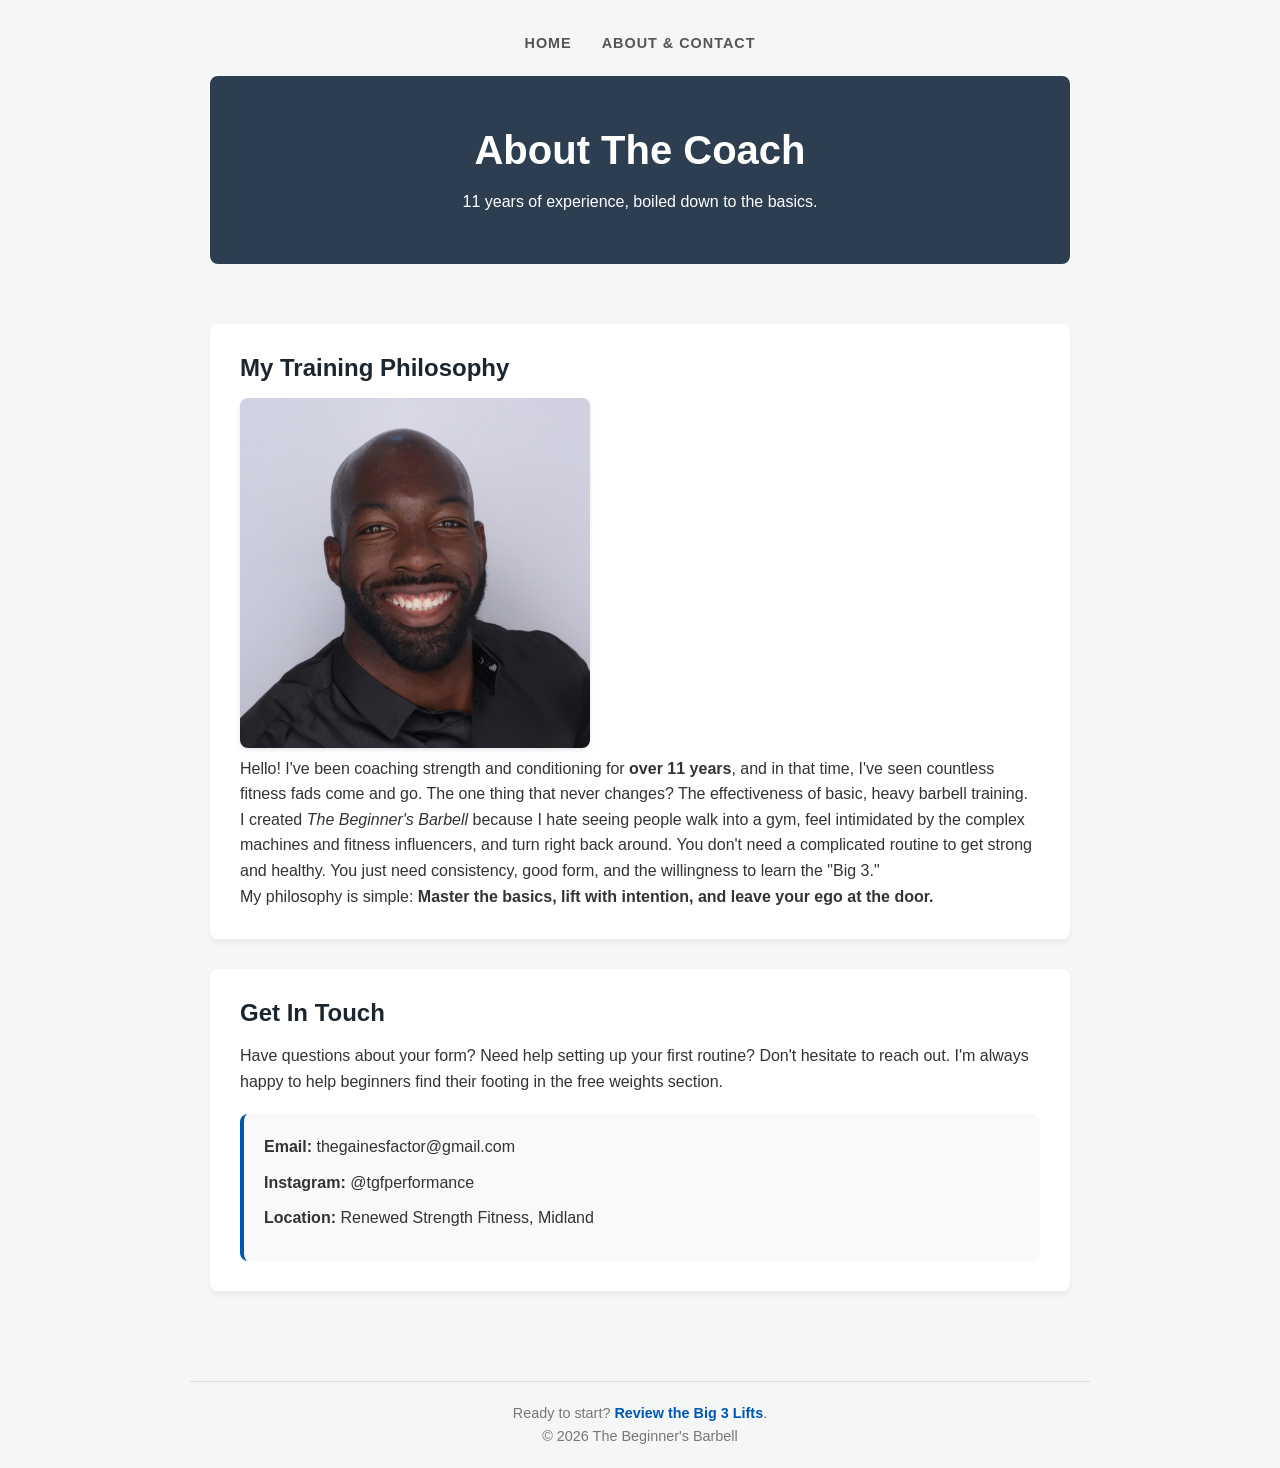
<file: about.html>
<!DOCTYPE html>
<html lang="en">
<head>
    <meta charset="UTF-8">
    <meta name="viewport" content="width=device-width, initial-scale=1.0">
    <title>The Beginner's Barbell | About & Contact</title>
    <link rel="stylesheet" href="style.css">
</head>
<body>

    <header>
        <nav>
            <ul>
                <li><a href="index.html">Home</a></li>
                <li><a href="about.html">About & Contact</a></li>
            </ul>
        </nav>
        <div class="hero">
            <h1>About The Coach</h1>
            <p>11 years of experience, boiled down to the basics.</p>
        </div>
    </header>

    <main>
        <section class="philosophy">
            <h2>My Training Philosophy</h2>
            <img src="images/headshot3.jpg" alt="a photo of the coach, Greg Gaines, smiling and wearing a black t-shirt with the logo of his gym, Renewed Strength Fitness. He has short brown hair and a well-groomed beard. The background is a plain white wall.">
            
            <p>Hello! I've been coaching strength and conditioning for <strong>over 11 years</strong>, and in that time, I've seen countless fitness fads come and go. The one thing that never changes? The effectiveness of basic, heavy barbell training.</p>
            
            <p>I created <em>The Beginner's Barbell</em> because I hate seeing people walk into a gym, feel intimidated by the complex machines and fitness influencers, and turn right back around. You don't need a complicated routine to get strong and healthy. You just need consistency, good form, and the willingness to learn the "Big 3."</p>
            
            <p>My philosophy is simple: <strong>Master the basics, lift with intention, and leave your ego at the door.</strong></p>
        </section>

        <section class="contact">
            <h2>Get In Touch</h2>
            <p>Have questions about your form? Need help setting up your first routine? Don't hesitate to reach out. I'm always happy to help beginners find their footing in the free weights section.</p>
            
            <ul class="contact-list">
                <li><strong>Email:</strong> thegainesfactor@gmail.com</li>
                <li><strong>Instagram:</strong> @tgfperformance</li>
                <li><strong>Location:</strong> Renewed Strength Fitness, Midland</li>
            </ul>
        </section>
    </main>

    <footer>
        <p>Ready to start? <a href="index.html">Review the Big 3 Lifts</a>.</p>
        <p>&copy; 2026 The Beginner's Barbell</p>
    </footer>

</body>
</html>
</file>
<file: style.css>
/* =========================================================
   1. GLOBAL RESET & BASE STYLES
   ========================================================= */
* {
    box-sizing: border-box;
    margin: 0;
    padding: 0;
}

body {
    /* A clean, highly readable font family */
    font-family: 'Segoe UI', Tahoma, Geneva, Verdana, sans-serif;
    line-height: 1.6;
    color: #333333;
    background-color: #f4f7f6; /* A very soft, welcoming off-white/gray */
}

a {
    color: #0056b3;
    text-decoration: none;
    font-weight: bold;
}

a:hover {
    text-decoration: underline;
    color: #003d82;
}

h1, h2, h3 {
    color: #1a252f;
    margin-bottom: 15px;
    line-height: 1.2;
}

/* =========================================================
   2. LAYOUT & CONTAINERS
   ========================================================= */
/* This keeps the content from stretching too wide on big screens */
header, main, footer {
    max-width: 900px;
    margin: 0 auto;
    padding: 20px;
}

section {
    background-color: #ffffff;
    padding: 30px;
    margin-bottom: 30px;
    border-radius: 8px; /* Soft, rounded corners */
    box-shadow: 0 4px 6px rgba(0, 0, 0, 0.05); /* Subtle shadow for depth */
}

/* =========================================================
   3. HEADER & NAVIGATION
   ========================================================= */
nav ul {
    list-style: none;
    display: flex;
    justify-content: center;
    gap: 30px;
    padding: 10px 0 20px 0;
}

nav a {
    text-transform: uppercase;
    letter-spacing: 1px;
    font-size: 0.9rem;
    color: #555;
}

nav a:hover {
    color: #0056b3;
}

.hero {
    background-color: #2c3e50; /* A strong, trustworthy dark slate */
    color: #ffffff;
    text-align: center;
    padding: 50px 20px;
    border-radius: 8px;
    margin-bottom: 20px;
}

.hero h1 {
    color: #ffffff;
    font-size: 2.5rem;
}

/* =========================================================
   4. HOME PAGE STYLES (The Lifts)
   ========================================================= */
.intro p {
    font-size: 1.1rem;
}

.lift {
    display: flex; /* Puts the image and text side-by-side */
    align-items: center;
    gap: 30px;
    margin-bottom: 40px;
    padding-bottom: 30px;
    border-bottom: 1px solid #eeeeee;
}

.lift:last-child {
    border-bottom: none;
    margin-bottom: 0;
    padding-bottom: 0;
}

/* THIS FIXES THE GIANT IMAGES! */
.lift img, .philosophy img {
    width: 100%;
    max-width: 350px;
    height: auto;
    border-radius: 8px;
    box-shadow: 0 2px 4px rgba(0,0,0,0.1);
}

.lift-text {
    flex: 1; /* Tells the text to take up the remaining space */
}

/* =========================================================
   5. ABOUT PAGE STYLES
   ========================================================= */
.contact-list {
    list-style: none;
    margin-top: 20px;
    padding: 20px;
    background-color: #f8f9fa;
    border-radius: 8px;
    border-left: 4px solid #0056b3;
}

.contact-list li {
    margin-bottom: 10px;
}

/* =========================================================
   6. FOOTER
   ========================================================= */
footer {
    text-align: center;
    border-top: 1px solid #ddd;
    margin-top: 40px;
    color: #777;
    font-size: 0.9rem;
}

/* =========================================================
   7. RESPONSIVE DESIGN (For Mobile Phones)
   ========================================================= */
@media (max-width: 768px) {
    .lift {
        flex-direction: column; /* Stacks image on top of text on small screens */
        text-align: center;
    }
    
    .lift img {
        max-width: 100%;
    }
    
    .hero h1 {
        font-size: 2rem;
    }
}
</file>
